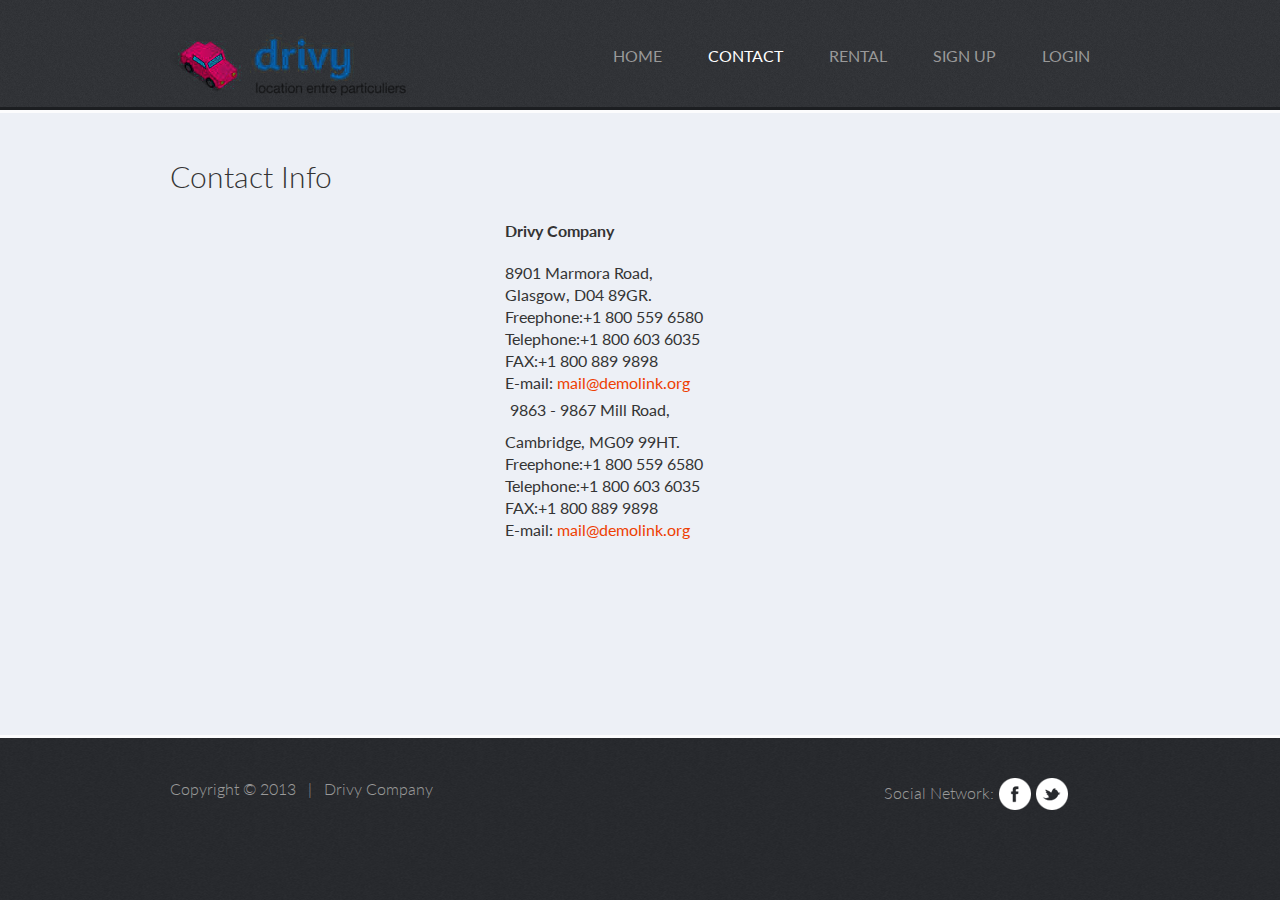
<file: public/contact.html>
<!DOCTYPE html>
<html lang="en">
<head>
<title>Drivy Contact</title>
<meta charset="utf-8"><link href='http://fonts.googleapis.com/css?family=Lato:300,400,700,300italic' rel='stylesheet' type='text/css'>
<link rel="stylesheet" href="css/reset.css" type="text/css" media="screen">
<link rel="stylesheet" href="css/grid.css" type="text/css" media="screen">
<link rel="stylesheet" href="css/style.css" type="text/css" media="screen">
<link rel="stylesheet" href="css/connection.css" type="text/css" media="screen">

	<script type="text/javascript" src="js/jquery.js"></script>
	<script type="text/javascript" src="js/jquery-migrate-1.1.1.js"></script>

  <!--[if lt IE 8]><div style='text-align:center'><a href="http://www.microsoft.com/windows/internet-explorer/default.aspx?ocid=ie6_countdown_bannercode"><img src="http://www.theie6countdown.com/img/upgrade.jpg"border="0"alt=""/></a></div><![endif]-->
  	<!--[if lt IE 9]>
	   	<script src="js/html5shiv.js"></script>
	   	<link rel="stylesheet" href="css/ie.css" type="text/css" media="screen">
	   	<link href='http://fonts.googleapis.com/css?family=Lato:300italic' rel='stylesheet' type='text/css'>
	   	<link href='http://fonts.googleapis.com/css?family=Lato:300' rel='stylesheet' type='text/css'>
	   	<link href='http://fonts.googleapis.com/css?family=Lato:400' rel='stylesheet' type='text/css'>
	   	<link href='http://fonts.googleapis.com/css?family=Lato:700' rel='stylesheet' type='text/css'>
    <![endif]-->
</head>


<body>
	<header>
		<div class="container_12">
			<div class="grid_12">
				<div class="wrapper">
					<a href="about.html" class="logo">Drivy </a>
					<nav>
						<ul class="menu">
							<li><a href="home.html">Home</a></li>
							<li class="active"><a href="contact.html">Contact</a></li>
							<li><a href="form.html">Rental</a></li>
							<li><a href= "signUp.html"> Sign Up </a> </li>
							<li><a href="#openModal">Login</a></li>
								<div id="openModal" class="modalDialog">
								<div>
									<a href="#close" title="Close" class="close">X</a>
									<form class="sign-up">
									<h1 class="sign-up-title">Login to our site</h1>
									<p>Enter username and password to log on:</p>
									<input type="text" class="sign-up-input" placeholder="Username..." autofocus>
									<input type="password" class="sign-up-input" placeholder="Password...">
									<input type="submit" value="Sign me up!" class="sign-up-button">
									</form>
								</div>
								</div>
						</ul>
					</nav>
				</div>
			</div>
		</div>
	
	
	</header>
	<div id="content">
	<div class="ic">More Website Templates @ TemplateMonster.com - April 15, 2013!</div>
		<div class="inner pad1">
			<div class="container_12">
				<div class="wrapper h-pad">
					<div class="grid_7">
						<h2>Contact Info</h2>
						<div class="wrapper">
							<div class="grid_4 alpha">
								<iframe width="300" height="340" frameborder="0" scrolling="no" marginheight="0" marginwidth="0" src="http://maps.google.com/maps?f=q&amp;source=s_q&amp;hl=en&amp;geocode=&amp;q=Brooklyn,+New+York,+NY,+United+States&amp;aq=0&amp;sll=37.0625,-95.677068&amp;sspn=61.282355,146.513672&amp;ie=UTF8&amp;hq=&amp;hnear=Brooklyn,+Kings,+New+York&amp;ll=40.649974,-73.950005&amp;spn=0.01628,0.025663&amp;z=14&amp;iwloc=A&amp;output=embed"></iframe>
							</div>
							<div class="grid_3 omega">
								<div class="contacts">
									<strong class="title">Drivy Company</strong>
									8901 Marmora Road, <br>
									Glasgow, D04 89GR.<br>
									Freephone:+1 800 559 6580<br>
									Telephone:+1 800 603 6035<br>
									FAX:+1 800 889 9898<br>
									E-mail: <a href="#" class="link">mail@demolink.org</a> 

									<p>9863 - 9867 Mill Road,</p>
									Cambridge, MG09 99HT.<br>
									Freephone:+1 800 559 6580<br>
									Telephone:+1 800 603 6035<br>
									FAX:+1 800 889 9898<br>
									E-mail: <a href="#" class="link">mail@demolink.org</a> 
								</div>		
							</div>
						</div>
					</div>
				</div>
			</div>	
		</div>
	</div>
	<footer>
		<div class="container_12">
			<div class="wrapper">
				<div class="grid_8">
					Copyright &copy; 2013 &nbsp;  | &nbsp;  Drivy Company </a>
				</div>
				<div class="grid_4">
					<div class="social">
						Social Network:<a href="#"><img src="images/facebook-icon.png" alt=""></a><a href="#"><img src="images/twitter-icon.png" alt=""></a>
					</div>
				</div>
			</div>
		</div>
	</footer>
</body>
</html>
</file>
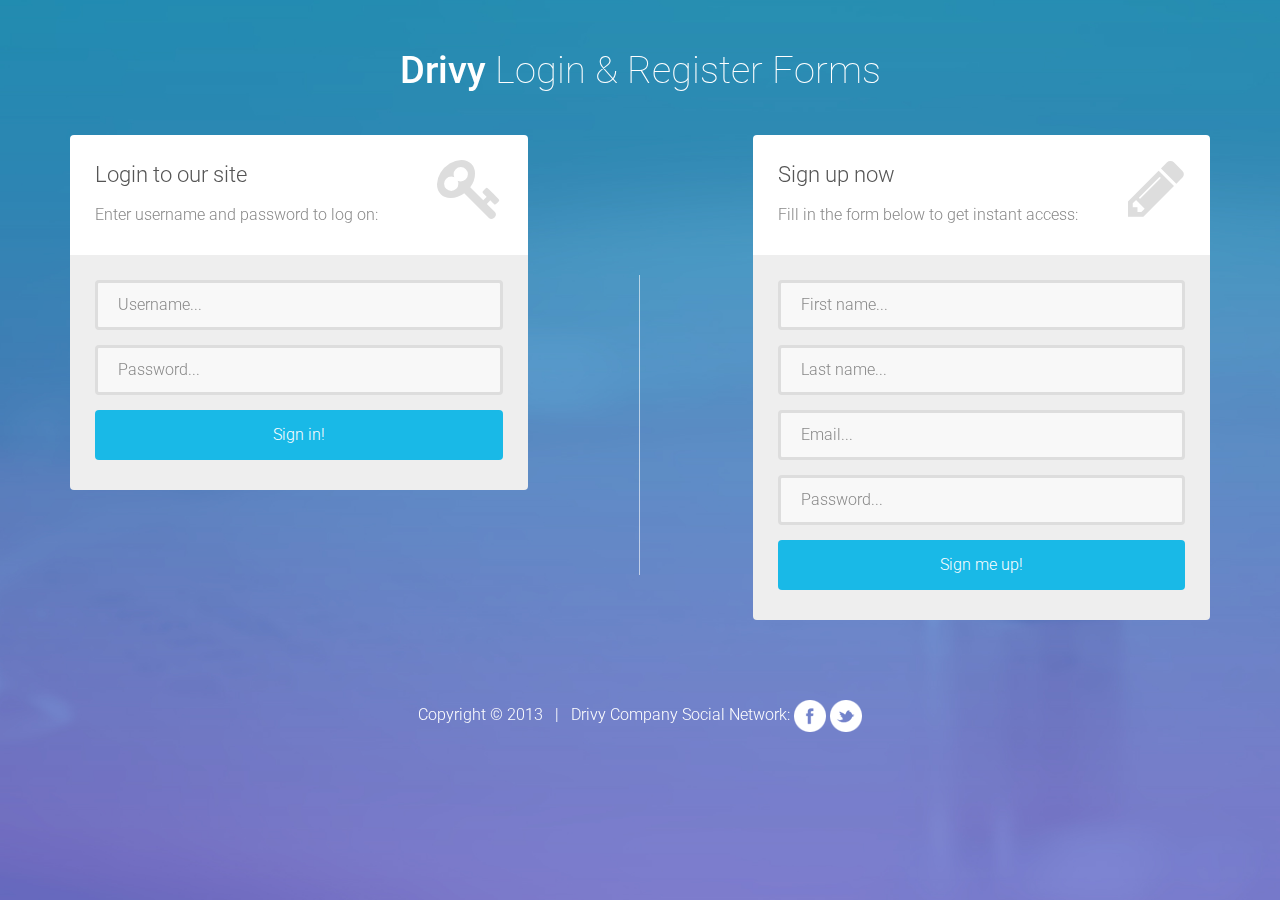
<file: public/signUp.html>
<!DOCTYPE html>
<html lang="en">

    <head>

        <meta charset="utf-8">
        <meta http-equiv="X-UA-Compatible" content="IE=edge">
        <meta name="viewport" content="width=device-width, initial-scale=1">
        <title>Drivy Login&Sign up</title>

        <!-- CSS -->
        <link rel="stylesheet" href="http://fonts.googleapis.com/css?family=Roboto:400,100,300,500">
        <link rel="stylesheet" href="assets/bootstrap/css/bootstrap.min.css">
        <link rel="stylesheet" href="assets/font-awesome/css/font-awesome.min.css">
		<link rel="stylesheet" href="assets/css/form-elements.css">
        <link rel="stylesheet" href="assets/css/style2.css">

        <!-- HTML5 Shim and Respond.js IE8 support of HTML5 elements and media queries -->
        <!-- WARNING: Respond.js doesn't work if you view the page via file:// -->
        <!--[if lt IE 9]>
            <script src="https://oss.maxcdn.com/libs/html5shiv/3.7.0/html5shiv.js"></script>
            <script src="https://oss.maxcdn.com/libs/respond.js/1.4.2/respond.min.js"></script>
        <![endif]-->

        <!-- Favicon and touch icons -->
        <link rel="shortcut icon" href="assets/ico/favicon.png">
        <link rel="apple-touch-icon-precomposed" sizes="144x144" href="assets/ico/apple-touch-icon-144-precomposed.png">
        <link rel="apple-touch-icon-precomposed" sizes="114x114" href="assets/ico/apple-touch-icon-114-precomposed.png">
        <link rel="apple-touch-icon-precomposed" sizes="72x72" href="assets/ico/apple-touch-icon-72-precomposed.png">
        <link rel="apple-touch-icon-precomposed" href="assets/ico/apple-touch-icon-57-precomposed.png">

    </head>

    <body>

        <!-- Top content -->
        <div class="top-content">
        	
            <div class="inner-bg">
                <div class="container">
                	
                    <div class="row">
                        <div class="col-sm-8 col-sm-offset-2 text">
                            <h1><strong>Drivy</strong> Login &amp; Register Forms</h1>
                        </div>
                    </div>
                    
                    <div class="row">
                        <div class="col-sm-5">
                        	
                        	<div class="form-box">
	                        	<div class="form-top">
	                        		<div class="form-top-left">
	                        			<h3>Login to our site</h3>
	                            		<p>Enter username and password to log on:</p>
	                        		</div>
	                        		<div class="form-top-right">
	                        			<i class="fa fa-key"></i>
	                        		</div>
	                            </div>
	                            <div class="form-bottom">
				                    <form role="form" action="" method="post" class="login-form">
				                    	<div class="form-group">
				                    		<label class="sr-only" for="form-username">Username</label>
				                        	<input type="text" name="form-username" placeholder="Username..." class="form-username form-control" id="form-username">
				                        </div>
				                        <div class="form-group">
				                        	<label class="sr-only" for="form-password">Password</label>
				                        	<input type="password" name="form-password" placeholder="Password..." class="form-password form-control" id="form-password">
				                        </div>
				                        <button type="submit" class="btn">Sign in!</button>
				                    </form>
			                    </div>
		                    </div>
	                        
                        </div>
                        
                        <div class="col-sm-1 middle-border"></div>
                        <div class="col-sm-1"></div>
                        	
                        <div class="col-sm-5">
                        	
                        	<div class="form-box">
                        		<div class="form-top">
	                        		<div class="form-top-left">
	                        			<h3>Sign up now</h3>
	                            		<p>Fill in the form below to get instant access:</p>
	                        		</div>
	                        		<div class="form-top-right">
	                        			<i class="fa fa-pencil"></i>
	                        		</div>
	                            </div>
	                            <div class="form-bottom">
				                    <form role="form" action="" method="post" class="registration-form">
				                    	<div class="form-group">
				                    		<label class="sr-only" for="form-first-name">First name</label>
				                        	<input type="text" name="form-first-name" placeholder="First name..." class="form-first-name form-control" id="form-first-name">
				                        </div>
				                        <div class="form-group">
				                        	<label class="sr-only" for="form-last-name">Last name</label>
				                        	<input type="text" name="form-last-name" placeholder="Last name..." class="form-last-name form-control" id="form-last-name">
				                        </div>
				                        <div class="form-group">
				                        	<label class="sr-only" for="form-email">Email</label>
				                        	<input type="text" name="form-email" placeholder="Email..." class="form-email form-control" id="form-email">
				                        </div>
										     <div class="form-group">
				                        	<label class="sr-only" for="form-password">Password</label>
				                        	<input type="password" name="form-password" placeholder="Password..." class="form-password form-control" id="form-password">
				                        </div>
				                        <button type="submit" class="btn">Sign me up!</button>
				                    </form>
			                    </div>
                        	</div>
                        	
                        </div>
                    </div>
                    
                </div>
            </div>
            
        </div>

        <!-- Footer -->
        <footer>
        	<div class="container_12">
			<div class="wrapper">
				
					<a>Copyright &copy; 2013 &nbsp;  | &nbsp;  Drivy Company   Social Network:   <a href="#"><img src="images/facebook-icon.png" alt=""></a>  <a href="#"><img src="images/twitter-icon.png" alt=""></a>
				
			</div>
		</div>
        </footer>

        <!-- Javascript -->
        <script src="assets/js/jquery-1.11.1.min.js"></script>
        <script src="assets/bootstrap/js/bootstrap.min.js"></script>
        <script src="assets/js/jquery.backstretch.min.js"></script>
        <script src="assets/js/scripts.js"></script>
        
        <!--[if lt IE 10]>
            <script src="assets/js/placeholder.js"></script>
        <![endif]-->

    </body>

</html>
</file>
<file: public/css/grid.css>
/*
	Variable Grid System.
	Learn more ~ http://www.spry-soft.com/grids/
	Based on 960 Grid System - http://960.gs/

	Licensed under GPL and MIT.
*/

/*
  Forces backgrounds to span full width,
  even if there is horizontal scrolling.
  Increase this if your layout is wider.

  Note: IE6 works fine without this fix.
*/

body {
  min-width: 960px;
}

/* Containers
----------------------------------------------------------------------------------------------------*/
.container_12 {
	margin-left: auto;
	margin-right: auto;
	width: 960px;
}

/* Grid >> Global
----------------------------------------------------------------------------------------------------*/


.grid_1,
.grid_2,
.grid_3,
.grid_4,
.grid_5,
.grid_6,
.grid_7,
.grid_8,
.grid_9,
.grid_10,
.grid_11,
.grid_12 {
	display:inline;
	float: left;
	position: relative;
	margin-left: 10px;
	margin-right: 10px;
}



.push_1, .pull_1,
.push_2, .pull_2,
.push_3, .pull_3,
.push_4, .pull_4,
.push_5, .pull_5,
.push_6, .pull_6,
.push_7, .pull_7,
.push_8, .pull_8,
.push_9, .pull_9,
.push_10, .pull_10,
.push_11, .pull_11,
.push_12, .pull_12 {
	position:relative;
}


/* Grid >> Children (Alpha ~ First, Omega ~ Last)
----------------------------------------------------------------------------------------------------*/

.alpha {
	margin-left: 0;
}

.omega {
	margin-right: 0;
}

/* Grid >> 12 Columns
----------------------------------------------------------------------------------------------------*/


.container_12 .grid_1 {
	width:60px;
}

.container_12 .grid_2 {
	width:140px;
}

.container_12 .grid_3 {
	width:220px;
}

.container_12 .grid_4 {
	width:300px;
}

.container_12 .grid_5 {
	width:380px;
}

.container_12 .grid_6 {
	width:460px;
}

.container_12 .grid_7 {
	width:540px;
}

.container_12 .grid_8 {
	width:620px;
}

.container_12 .grid_9 {
	width:700px;
}

.container_12 .grid_10 {
	width:780px;
}

.container_12 .grid_11 {
	width:860px;
}

.container_12 .grid_12 {
	width:940px;
}




/* Prefix Extra Space >> 12 Columns
----------------------------------------------------------------------------------------------------*/


.container_12 .prefix_1 {
	padding-left:80px;
}

.container_12 .prefix_2 {
	padding-left:160px;
}

.container_12 .prefix_3 {
	padding-left:240px;
}

.container_12 .prefix_4 {
	padding-left:320px;
}

.container_12 .prefix_5 {
	padding-left:400px;
}

.container_12 .prefix_6 {
	padding-left:480px;
}

.container_12 .prefix_7 {
	padding-left:560px;
}

.container_12 .prefix_8 {
	padding-left:640px;
}

.container_12 .prefix_9 {
	padding-left:720px;
}

.container_12 .prefix_10 {
	padding-left:800px;
}

.container_12 .prefix_11 {
	padding-left:880px;
}



/* Suffix Extra Space >> 12 Columns
----------------------------------------------------------------------------------------------------*/


.container_12 .suffix_1 {
	padding-right:80px;
}

.container_12 .suffix_2 {
	padding-right:160px;
}

.container_12 .suffix_3 {
	padding-right:240px;
}

.container_12 .suffix_4 {
	padding-right:320px;
}

.container_12 .suffix_5 {
	padding-right:400px;
}

.container_12 .suffix_6 {
	padding-right:480px;
}

.container_12 .suffix_7 {
	padding-right:560px;
}

.container_12 .suffix_8 {
	padding-right:640px;
}

.container_12 .suffix_9 {
	padding-right:720px;
}

.container_12 .suffix_10 {
	padding-right:800px;
}

.container_12 .suffix_11 {
	padding-right:880px;
}



/* Push Space >> 12 Columns
----------------------------------------------------------------------------------------------------*/


.container_12 .push_1 {
	left:80px;
}

.container_12 .push_2 {
	left:160px;
}

.container_12 .push_3 {
	left:240px;
}

.container_12 .push_4 {
	left:320px;
}

.container_12 .push_5 {
	left:400px;
}

.container_12 .push_6 {
	left:480px;
}

.container_12 .push_7 {
	left:560px;
}

.container_12 .push_8 {
	left:640px;
}

.container_12 .push_9 {
	left:720px;
}

.container_12 .push_10 {
	left:800px;
}

.container_12 .push_11 {
	left:880px;
}



/* Pull Space >> 12 Columns
----------------------------------------------------------------------------------------------------*/


.container_12 .pull_1 {
	left:-80px;
}

.container_12 .pull_2 {
	left:-160px;
}

.container_12 .pull_3 {
	left:-240px;
}

.container_12 .pull_4 {
	left:-320px;
}

.container_12 .pull_5 {
	left:-400px;
}

.container_12 .pull_6 {
	left:-480px;
}

.container_12 .pull_7 {
	left:-560px;
}

.container_12 .pull_8 {
	left:-640px;
}

.container_12 .pull_9 {
	left:-720px;
}

.container_12 .pull_10 {
	left:-800px;
}

.container_12 .pull_11 {
	left:-880px;
}




/* `Clear Floated Elements
----------------------------------------------------------------------------------------------------*/

/* http://sonspring.com/journal/clearing-floats */

.clear {
  clear: both;
  display: block;
  overflow: hidden;
  visibility: hidden;
  width: 0;
  height: 0;
}

/* http://www.yuiblog.com/blog/2010/09/27/clearfix-reloaded-overflowhidden-demystified */

.clearfix:before,
.clearfix:after {
  content: '\0020';
  display: block;
  overflow: hidden;
  visibility: hidden;
  width: 0;
  height: 0;
}

.clearfix:after {
  clear: both;
}

/*
  The following zoom:1 rule is specifically for IE6 + IE7.
  Move to separate stylesheet if invalid CSS is a problem.
*/

.clearfix {
  zoom: 1;
}
</file>
<file: public/css/style.css>
/* Getting the new tags to behave */
article, aside, audio, canvas, command, datalist, details, embed, figcaption, figure, footer, header, hgroup, keygen, meter, nav, output, progress, section, source, video{ display: block; }
mark, rp, rt, ruby, summary, time{ display: inline }

/* Global properties ======================================================== */

body { 
	background:#fff; 
	font-family: 'Lato', sans-serif;
	font-size:16px; 
	line-height:1.375em;
	color:#343434;
	min-width:1000px;
	background: url('../images/body-bg.gif') top center repeat;
}
.ic {
	border:0;
	float:right;
	background:#fff;
	color:#f00;
	width:50%;
	line-height:10px;
	font-size:10px;
	margin:-220% 0 0 0;
	overflow:hidden;
	padding:0
}
html, body { height:100%;}


p {padding-top:16px;}

a {
	color:#d52d00; 
	outline:none;
}
a:hover{
	text-decoration:none;
}

/* Global Structure ============================================================= */

/* Left & Right alignment */

.fleft { float:left;}
.fright { float:right;}
.clear { clear:both;}

.col-1, .col-2, .col-3 { float:left;}

.alignright { text-align:right;}
.aligncenter { text-align:center;}

.wrapper { 
	width:100%;
	overflow:hidden;
}
/*----- form defaults -----*/
input, select, textarea { 
	font-size:1em;
	font-family: 'Lato', sans-serif;
	vertical-align:middle;
	font-weight:normal;
}
input, textarea {
	color: #aeaeae;
	border-radius: 5px;
	background: #fff;
	border: none;
	border-top: 1px solid #e1e4e9;
	width: 100%;
	box-sizing:border-box;
	-moz-box-sizing:border-box;	
	-webkit-box-sizing:border-box;	
	-ms-box-sizing:border-box;	
	padding: 8px 10px;
	outline: none;
}

/*----- other -----*/
.img-indent { 
	margin:0 40px 0 0; 
	float:left;
}
.extra-wrap { 
	width:100%;
}


h2 {
	font-weight: 300;
	font-size: 30px;
	padding: 10px 0 28px 0;
}
	.h-pad {
		padding-top: 42px;
	}
	.h-pad1 {
		padding-top: 50px;
	}
	.h-indent {
		padding-bottom: 0px;
	}
figure img {
	border-radius:5px;
	overflow: hidden;
}

.pad {
	padding-top: 30px;
}

/*===== header =====*/
header{
	min-height:82px;
	background: url('../images/header-bg.gif') left top repeat;
	border-bottom: 3px solid #1c1e21;
	padding-top: 25px;
}
	.logo {
		display: block;
		text-indent: -5000px;
		width: 306px;
		height:80px;
		background: url('../images/logo.png') left top no-repeat;
		float: left;
	}
		nav {
			float: right;
		}
			.menu {
				padding-top: 20px;
			}
				.menu li {
					float: left;
					padding: 0 20px 0 26px;
				}
					.menu li a {
						color: #999;
						text-decoration: none;
						text-transform: uppercase;
					}
						.menu li a:hover, .menu .active a {
							color: #fff;
						}
/*===== content =====*/
#content {

}
	#slider {
		height: 367px;
		padding-top: 40px;
	}
	.inner {
		background: #edf0f6;
		border-top: 3px solid #fcfcfd;
		border-bottom: 3px solid #fcfcfd;
		padding-bottom: 44px;
	}
	.block {
		padding: 40px 0 50px 0;
		background: url('../images/border-bg.gif') left bottom repeat-x;
		overflow: hidden;
	}
	.block-pad {
		padding: 40px 0 40px 0;
	}
	.info-block {
		float: left;
		width: 740px;
		text-transform: uppercase;
		font-weight: 400;
	}
		.link {
			color: #ee4003;
			text-decoration: none;
		}
			.link:hover {
				text-decoration: underline;
			}

		.button, .button1 {
			margin-top: 5px;
			float: right;
			display: inline-block;
			padding: 18px 33px 18px 33px;
			color: #fff;
			background: #343434;
			border-radius: 5px;
			text-transform: uppercase;
			text-decoration: none;
			font-weight: 300;
			transition:all 0.2s linear;
			-webkit-transition:all 0.2s linear;
     	-moz-transition: all 0.2s linear;
       -o-transition: all 0.2s linear;
		}
			.button:hover, .button1:hover {
				transition:all 0.2s linear;
			-webkit-transition:all 0.2s linear;
     	-moz-transition: all 0.2s linear;
       -o-transition: all 0.2s linear;
				background: #4f4f4f;
			}
		.button1 {
			float: none;
		padding: 8px 28px;
		margin-top: 24px;
		}
	.grid-inner {
		padding-right: 61px;
	}

	.testimonial-block {
		background: #343434;
			border-radius: 5px;
			color: #edf0f6; 
			text-align: center;
			padding: 37px 50px;
			position: relative;
	}
	.testimonial-block:before {
		position: absolute;
		width:39px;
		content: '';
		height: 40px;
		background: url('../images/testimonials_bg.png') left top no-repeat;
		left: 14px;
		top:14px;
	}

		.clients-list li {
			float: left;
			padding-left: 76px;
		}
			.clients-list li:first-child {
				padding-left: 0;
			}
.camera_caption div{
	padding: 0;
	background: none;
	color: #999999;
}
.camera_caption div h2 {
	color: #edf0f6;
	padding-bottom: 35px;
}
.camera_caption .button {
	margin-top: 18px;
			float: none;
			display: inline-block;
			padding: 18px 35px 18px 35px;
			color: #000;
			background: #C0C0C0  ;
			border-radius: 5px;
			text-transform: uppercase;
			text-decoration: none;
			font-weight: 300;
			transition:all 0.2s linear;
			-webkit-transition:all 0.2s linear;
     	-moz-transition: all 0.2s linear;
       -o-transition: all 0.2s linear;
}
	.camera_caption .button:hover {
		transition:all 0.2s linear;
			-webkit-transition:all 0.2s linear;
     	-moz-transition: all 0.2s linear;
       -o-transition: all 0.2s linear;
       background: #999;
	}

	.works li {
		padding-bottom: 24px;
	}
	.works .link {
		margin-bottom: 8px;
		display: inline-block;
	}
	.works li .button {
		float: none;
		padding: 8px 20px;
		margin-top: 0px;
	}


.carousel {
	width:940px !important;
	height: 52px;
	margin-bottom: -10px;
}
	.carousel li {
		padding: 0 60px 0 0;
	}

.prev, .next {
	position: absolute;
	display: block;
	width: 39px;
	height: 39px;
	opacity: 1
}
.prev:hover, .next:hover {
	opacity: 0.9;
}
.prev {
	background: url(../images/prev_bg.gif) left top no-repeat;
	right: 48px;
	top: 50px;
}
.next {
	background: url(../images/next_bg.gif) left top no-repeat;
	right: 0;
	top: 50px;
}
.title {
	display: block;
	padding: 10px 0 10px 0;
}

.list {
	margin-top: -5px;
}
.list li {
	background:url('../images/li-bg.gif') left 13px no-repeat;
	line-height: 30px;
	padding-left: 15px;
}
	.list li a {
		text-decoration: none;
		color: #343434;
	}
		.list li a:hover {
			color: #d52d00
		}



	#contact-form input {
		padding-left: 20px;
	}
		#contact-form textarea {
		padding-left: 20px;
		resize:none;
		height: 128px;
	}
		#contact-form label {
		height: 49px;
		display: block;
	}
		#contact-form .button1  {
		margin-right: 10px;
		padding: 8px 22px;
	}
	#search-form input {
		padding-left: 20px;
		font-weight: 300;
		width: 254px;
	}
	#search-form input[type=image] {
		width: 37px;
		padding: 0;
		margin-left: 4px;
	}

.contacts {
	padding-left: 15px;
}
	.contacts .title {
		padding: 5px 0 20px 0;
	}
	.pad1 {
	padding-bottom: 180px;
}

iframe {
	border-radius: 5px;
}

.news li {
	padding-top: 20px;
}
.news li:first-child {
	padding-top: 0;
}
.news figure {
	float: left;
	margin-right: 20px;
}
	.news strong {
		display: block;
		padding: 2px 0 5px 0;
	}
		.news a {
			text-decoration: none;
			color: #343434;
		}
			.news a:hover {
				color: #d52d00;;
			}

.null {
	padding-bottom: 0;
	background: none;
}
.post {
}

.post .info {
	width: 350px;
	float: left;
	padding-bottom: 20px;
}
.post .button1 {
	padding: 8px 20px;
	margin:14px 20px 0 0;
}
	.post .date {
		float: left;
		margin-right: 11px;
		width: 50px;
		background: #fff;
		text-align: center;
		font-size: 24px;
	}
	.post .date strong {
		display: block;
		padding: 5px 0
	}
	.post .date span{
		display: block;
		background: #7f7f7f;
		padding: 3px 0;
		line-height: 15px;
		color: #fff;
		font-size: 15px;
	}
	 .post .info a{
	 	color: #343434;
	 	text-decoration: none;
	 }
	 	.post .info a:hover {
	 		color: #d52d00;
	 	}

.comments {
	float: right;
	line-height: 20px;
}
	.comments span {
		display: inline-block;
		width: 26px;
		height: 19px;
		background: url('../images/comment-bg.gif') left top no-repeat;
		margin: 2px 0 0 10px
	}
	
	
	

/*===== footer =====*/
footer {
	height:71px;
	color: #9a9a9a;
	font-weight: 300;
	padding-top: 40px;
}
	.social {
		padding-left: 74px;
		line-height: 30px;
	}
		.social a {
			display: inline-block;
			margin-left: 5px;
		}
/*==========================================*/
    
/* Project specifics =========================================================== */
/* Pour some CSS below ========================================================= */
</file>
<file: public/css/connection.css>
/*
 * Copyright (c) 2013 Thibaut Courouble
 * http://www.cssflow.com
 *
 * Licensed under the MIT License:
 * http://www.opensource.org/licenses/mit-license.php
 */

 p{
	 padding:5px 0px 10px 5px;
 }

.sign-up {
  position: relative;
  margin: 50px auto;
  width: 280px;
  height:250px;
  padding: 10px 10px 29px;
  background: white;

}
.sign-up:before, .sign-up:after {
  content: '';
  position: absolute;
  bottom: 1px;
  left: 0;
  right: 0;
  height: 10px;
  background: inherit;
  border-radius: 4px;
}
.sign-up:after {
  bottom: 3px;
  border-color: #dcdcdc;
}

.sign-up-title {
  margin: -25px -25px 25px;
  padding: 5px 25px;
  line-height: 35px;
  font-size: 26px;
  font-weight: 300;
  color: #CC0033;
  text-align: center;
  text-shadow: 0 1px ;
}
.sign-up-title:before {
  content: '';
  position: absolute;
  top: 0;
  left: 0;
  right: 0;
  height: 8px;
  border-radius: 5px 5px 0 0;
  background-image: -webkit-linear-gradient(left);
  background-image: -moz-linear-gradient(left);
  background-image: -o-linear-gradient(left);
  background-image: linear-gradient(to right);
}

input {
  font-family: font-family: 'Lato', sans-serif;
  color: inherit;
  -webkit-box-sizing: border-box;
  -moz-box-sizing: border-box;
  box-sizing: border-box;
}

.sign-up-input {
  width: 100%;
  height: 45px;
  margin-bottom: 25px;
  padding: 0 15px 2px;
  font-size: 17px;
  background: white;
  border: 2px solid #ebebeb;
  border-radius: 4px;
  -webkit-box-shadow: inset 0 -2px #ebebeb;
  box-shadow: inset 0 -2px #ebebeb;
}
.sign-up-input:focus {
  border-color: #62c2e4;
  outline: none;
  -webkit-box-shadow: inset 0 -2px #62c2e4;
  box-shadow: inset 0 -2px #62c2e4;
}
.lt-ie9 .sign-up-input {
  line-height: 48px;
}

.sign-up-button {
  padding-bottom:5px;
  position: relative;
  vertical-align: top;
  width: 100%;
  height: 45px;
  padding: 0;
  font-size: 22px;

  text-align: center;
  
  background:  #19b9e7;
  color: #fff;
  -moz-border-radius: 4px; -webkit-border-radius: 4px; border-radius: 4px;
}

.sign-up-button:hover, .sign-up-button:focus, .sign-up-button:active { outline: 0; opacity: 0.6; color: #fff; cursor:pointer}


:-moz-placeholder {
  color: #ccc;
  font-weight: 300;
}

::-moz-placeholder {
  color: #ccc;
  opacity: 1;
  font-weight: 300;
}

::-webkit-input-placeholder {
  color: #ccc;
  font-weight: 300;
}

:-ms-input-placeholder {
  color: #ccc;
  font-weight: 300;
}

::-moz-focus-inner {
  border: 0;
  padding: 0;
}




.modalDialog {
	position: fixed;
	top: 0;
	right: 0;
	bottom: 0;
	left: 0;
	background: rgba(0,0,0,0.8);
	z-index: 99999;
	opacity:0;
	-webkit-transition: opacity 400ms ease-in;
	-moz-transition: opacity 400ms ease-in;
	transition: opacity 400ms ease-in;
	pointer-events: none;
}



.modalDialog:target {
	opacity:1;
	pointer-events: auto;
}

.modalDialog > div {
	width: 350px;
	position: relative;
	margin: 5% auto;
	padding: 1px 0px 1px 0px;
	border-radius: 10px;
	background: #fff;

}



.close {
	background: #606061;
	color: #FFFFFF;
	line-height: 25px;
	position: absolute;
	right: -12px;
	text-align: center;
	top: -10px;
	width: 24px;
	text-decoration: none;
	font-weight: bold;
	-webkit-border-radius: 12px;
	-moz-border-radius: 12px;
	border-radius: 12px;
	-moz-box-shadow: 1px 1px 3px #000;
	-webkit-box-shadow: 1px 1px 3px #000;
	box-shadow: 1px 1px 3px #000;
}

.close:hover { background: #00d9ff; }
</file>
<file: public/css/ie.css>
figure img, .button, .testimonial-block, input, .button1, textarea, iframe {
	position: relative;
	behavior:url(js/PIE.htc);
}

.cameraSlide {
	bottom: 0;
	left: 400px;
	position: absolute;
	right: 0;
	top: 0px;
	width: 100%;
}
</file>
<file: public/assets/css/form-elements.css>
input[type="text"], 
input[type="password"], 
textarea, 
textarea.form-control {
	height: 50px;
    margin: 0;
    padding: 0 20px;
    vertical-align: middle;
    background: #f8f8f8;
    border: 3px solid #ddd;
    font-family: 'Roboto', sans-serif;
    font-size: 16px;
    font-weight: 300;
    line-height: 50px;
    color: #888;
    -moz-border-radius: 4px; -webkit-border-radius: 4px; border-radius: 4px;
    -moz-box-shadow: none; -webkit-box-shadow: none; box-shadow: none;
    -o-transition: all .3s; -moz-transition: all .3s; -webkit-transition: all .3s; -ms-transition: all .3s; transition: all .3s;
}

textarea, 
textarea.form-control {
	padding-top: 10px;
	padding-bottom: 10px;
	line-height: 30px;
}

input[type="text"]:focus, 
input[type="password"]:focus, 
textarea:focus, 
textarea.form-control:focus {
	outline: 0;
	background: #fff;
    border: 3px solid #ccc;
    -moz-box-shadow: none; -webkit-box-shadow: none; box-shadow: none;
}

input[type="text"]:-moz-placeholder, input[type="password"]:-moz-placeholder, 
textarea:-moz-placeholder, textarea.form-control:-moz-placeholder { color: #888; }

input[type="text"]:-ms-input-placeholder, input[type="password"]:-ms-input-placeholder, 
textarea:-ms-input-placeholder, textarea.form-control:-ms-input-placeholder { color: #888; }

input[type="text"]::-webkit-input-placeholder, input[type="password"]::-webkit-input-placeholder, 
textarea::-webkit-input-placeholder, textarea.form-control::-webkit-input-placeholder { color: #888; }



button.btn {
	height: 50px;
    margin: 0;
    padding: 0 20px;
    vertical-align: middle;
    background: #19b9e7;
    border: 0;
    font-family: 'Roboto', sans-serif;
    font-size: 16px;
    font-weight: 300;
    line-height: 50px;
    color: #fff;
    -moz-border-radius: 4px; -webkit-border-radius: 4px; border-radius: 4px;
    text-shadow: none;
    -moz-box-shadow: none; -webkit-box-shadow: none; box-shadow: none;
    -o-transition: all .3s; -moz-transition: all .3s; -webkit-transition: all .3s; -ms-transition: all .3s; transition: all .3s;
}

button.btn:hover { opacity: 0.6; color: #fff; }

button.btn:active { outline: 0; opacity: 0.6; color: #fff; -moz-box-shadow: none; -webkit-box-shadow: none; box-shadow: none; }

button.btn:focus { outline: 0; opacity: 0.6; background: #19b9e7; color: #fff; }

button.btn:active:focus, button.btn.active:focus { outline: 0; opacity: 0.6; background: #19b9e7; color: #fff; }
</file>
<file: public/assets/css/style2.css>
body {
    font-family: 'Roboto', sans-serif;
    font-size: 16px;
    font-weight: 300;
    color: #888;
    line-height: 30px;
    text-align: center;
}

strong { font-weight: 500; }

a, a:hover, a:focus {
	color: #19b9e7;
	text-decoration: none;
    -o-transition: all .3s; -moz-transition: all .3s; -webkit-transition: all .3s; -ms-transition: all .3s; transition: all .3s;
}

h1, h2 {
	margin-top: 5px;
	font-size: 38px;
    font-weight: 100;
    color: #555;
    line-height: 10px;
	padding-bottom:20px;
}

h3 {
	font-size: 22px;
    font-weight: 300;
    color: #555;
    line-height: 30px;
}

img { max-width: 100%; }

::-moz-selection { background: #19b9e7; color: #fff; text-shadow: none; }
::selection { background: #19b9e7; color: #fff; text-shadow: none; }


.btn-link-1 {
	display: inline-block;
	height: 50px;
	margin: 5px;
	padding: 16px 20px 0 20px;
	background: #19b9e7;
	font-size: 16px;
    font-weight: 300;
    line-height: 16px;
    color: #fff;
    -moz-border-radius: 4px; -webkit-border-radius: 4px; border-radius: 4px;
}
.btn-link-1:hover, .btn-link-1:focus, .btn-link-1:active { outline: 0; opacity: 0.6; color: #fff; }

.btn-link-1.btn-link-1-facebook { background: #4862a3; }
.btn-link-1.btn-link-1-twitter { background: #55acee; }
.btn-link-1.btn-link-1-google-plus { background: #dd4b39; }

.btn-link-1 i {
	padding-right: 5px;
	vertical-align: middle;
	font-size: 20px;
	line-height: 20px;
}

.btn-link-2 {
	display: inline-block;
	height: 50px;
	margin: 5px;
	padding: 15px 20px 0 20px;
	background: rgba(0, 0, 0, 0.3);
	border: 1px solid #fff;
	font-size: 16px;
    font-weight: 300;
    line-height: 16px;
    color: #fff;
    -moz-border-radius: 4px; -webkit-border-radius: 4px; border-radius: 4px;
}
.btn-link-2:hover, .btn-link-2:focus, 
.btn-link-2:active, .btn-link-2:active:focus { outline: 0; opacity: 0.6; background: rgba(0, 0, 0, 0.3); color: #fff; }


/***** Top content *****/

.inner-bg {
    padding: 60px 0 80px 0;
}

.top-content .text {
	color: #fff;
}

.top-content .text h1 { color: #fff; }

.top-content .description {
	margin: 20px 0 10px 0;
}

.top-content .description p { opacity: 0.8; }

.top-content .description a {
	color: #fff;
}
.top-content .description a:hover, 
.top-content .description a:focus { border-bottom: 1px dotted #fff; }

.form-box {
	margin-top: 30px;
}

.form-top {
	overflow: hidden;
	padding: 0 25px 15px 25px;
	background: #fff;
	-moz-border-radius: 4px 4px 0 0; -webkit-border-radius: 4px 4px 0 0; border-radius: 4px 4px 0 0;
	text-align: left;
}

.form-top-left {
	float: left;
	width: 75%;
	padding-top: 25px;
}

.form-top-left h3 { margin-top: 0; }

.form-top-right {
	float: left;
	width: 25%;
	padding-top: 5px;
	font-size: 66px;
	color: #ddd;
	line-height: 100px;
	text-align: right;
}

.form-bottom {
	padding: 25px 25px 30px 25px;
	background: #eee;
	-moz-border-radius: 0 0 4px 4px; -webkit-border-radius: 0 0 4px 4px; border-radius: 0 0 4px 4px;
	text-align: left;
}

.form-bottom form textarea {
	height: 100px;
}

.form-bottom form button.btn {
	width: 100%;
}

.form-bottom form .input-error {
	border-color: #19b9e7;
}

.social-login {
	margin-top: 35px;
}

.social-login h3 {
	color: #fff;
}

.social-login-buttons {
	margin-top: 25px;
}

.middle-border {
	min-height: 300px;
	margin-top: 170px;
	border-right: 1px solid #fff;
	border-right: 1px solid rgba(255, 255, 255, 0.6);
}


/***** Footer *****/

footer {
	padding-bottom: 70px;
	color: #fff;
}

footer .footer-border {
	width: 200px;
	margin: 0 auto;
	padding-bottom: 30px;
	border-top: 1px solid #fff;
	border-top: 1px solid rgba(255, 255, 255, 0.6);
}

footer p { opacity: 0.8; }

footer a {
	color: #fff;
}
footer a:hover, footer a:focus { color: #fff; border-bottom: 1px dotted #fff; }


/***** Media queries *****/

@media (min-width: 992px) and (max-width: 1199px) {}

@media (min-width: 768px) and (max-width: 991px) {}

@media (max-width: 767px) {
	
	.middle-border { min-height: auto; margin: 65px 30px 0 30px; border-right: 0; 
						border-top: 1px solid #fff; border-top: 1px solid rgba(255, 255, 255, 0.6); }
	
}

@media (max-width: 415px) {
	
	h1, h2 { font-size: 32px; }

}
</file>
